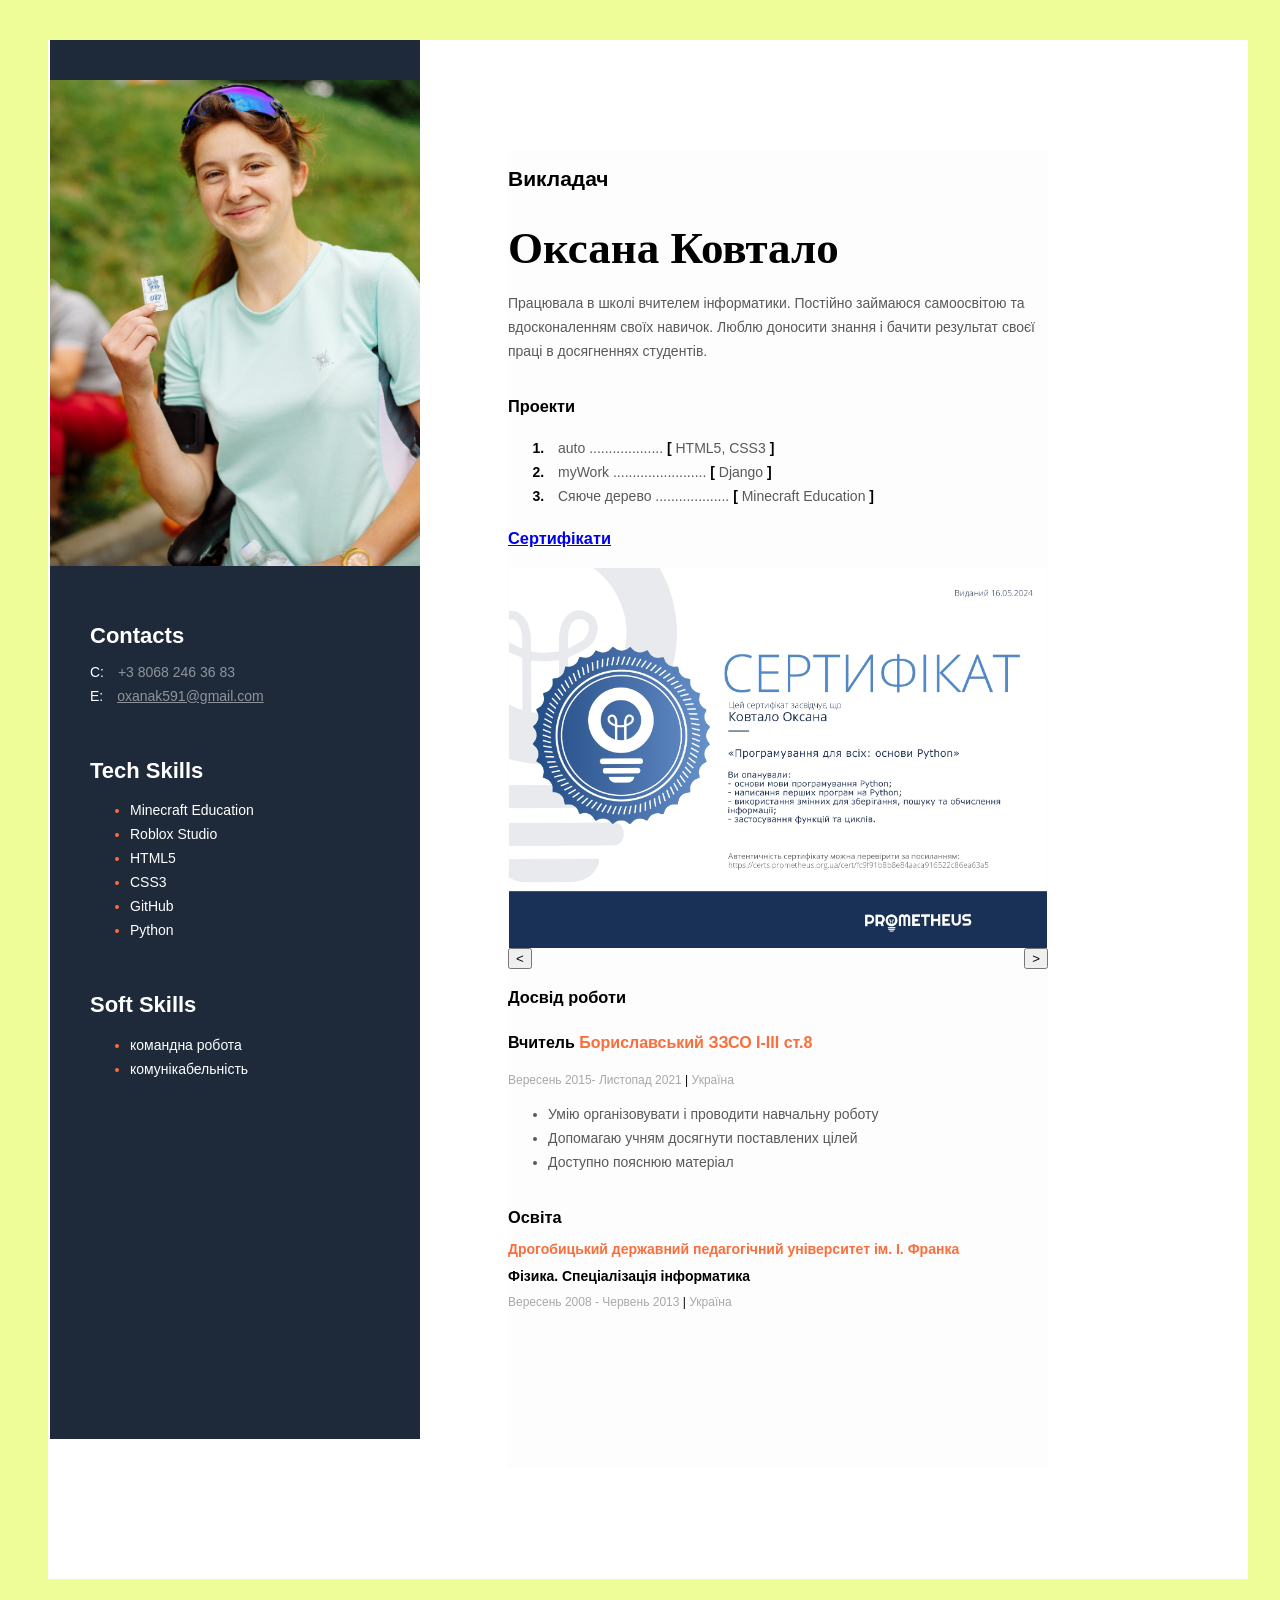
<file: index.htm>
<!DOCTYPE html>
<html class="no-touch" lang="eng"><head>
<meta http-equiv="content-type" content="text/html; charset=UTF-8">
    <meta charset="UTF-8">
    <meta name="viewport" content="width=device-width, initial-scale=10">
    <title>My resume</title>
    <link rel="preconnect" href="https://fonts.gstatic.com/">
    <link rel="stylesheet" href="css/style.css">
    <script src="js/script.js"></script>
  </head>
  <body>
    <!--- Main container-->
    <div class="main-conteiner">
      <!-- Main content section -->
      <div class="abput-me-section">
        <!--- About me section-->
        <div>
          <h2 class="about-me-proffesion">Викладач</h2>
          <h1>Оксана Ковтало</h1>

          <p>
            Працювала в школі вчителем інформатики. Постійно займаюся самоосвітою та вдосконаленням своїх навичок. Люблю доносити знання і бачити результат своєї праці в досягненнях студентів. 
          </p>
        </div>

        <!--- My project section-->
        <div class="my-project-section">
          <h3>Проекти</h3>
          <ol>
            <li class="projects-items">
              <a href="https://auto-simple-site.netlify.app/index.html">auto
              </a>
              <span>...................</span>
              [<span> HTML5, CSS3 </span>]
            </li>
            <li>
              <a href="https://github.com/Oxana591/my_project">myWork
              </a>
              <span>........................</span>
              [<span> Django </span>]
            </li>
              <li class="projects-items">
              <a href="https://youtu.be/xyUuIZzEBIM?si=1ImS_C5byK6LhdKb">Сяюче дерево
              </a>
              <span>...................</span>
              [<span> Minecraft Education </span>]
            </li>
            
          </ol>
            <h3><a href='https://github.com/Oxana591/Portfolio.git' target='blank'>Сертифікати</a></h3>
            <div class="slider">
              
                <img class="slider-img" src="images/1.jpg" alt="1" >
              
              <div class="sliderButton">
                <input type="submit" value="<" onclick="prev()">
                <input type="submit" value=">" onclick="next()">
              </div>
            </div>
            
        </div>

        <!-- My work experience section -->
        <div class="my-work-experience">
          <h3>Досвід роботи</h3>

          <!-- Company 1-->
          <div>
            <h4>Вчитель <span>Бориславський ЗЗСО І-ІІІ ст.8</span></h4>
            <p class="date">
              Вересень 2015- Листопад 2021 <span>|</span> Україна
            </p>

            <ul>
              <li>
                Умію організовувати і проводити навчальну роботу 
              </li>
              <li>Допомагаю учням досягнути поставлених цілей</li>
              <li>Доступно пояснюю матеріал</li>
              
            </ul>
          </div>
        </div>

        

        <!-- Education -->
        <div class="education">
          <h3 class="education-text">Освіта</h3>
          <h4 class="education-text">
            <span>Дрогобицький державний педагогічний університет ім. І. Франка
            </span>
          </h4>
          <h4 class="education-text">Фізика. Спеціалізація інформатика</h4>
          <p class="date education-text">
            Вересень 2008 - Червень 2013 <span>|</span> Україна
          </p>
        </div>
      </div>

      <!--- Sidebar section -->
      <aside class="aside-section">
        <img src="images/photo.jpg" alt="my photo">

        <!-- contact section -->
        <div class="contacts-section">
          <h3>Contacts</h3>
          <div>
            <span>C:</span>
            <a class="contacts-section-type" href="tel:+3 8068 246 36 83">+3 8068 246 36 83</a>
          </div>
          <div>
            <span>E:</span>
            <a class="contact-section-link" href="oxanak591@gmail.com">oxanak591@gmail.com</a>
          </div>
        </div>

        <!-- texh skills section -->
        <div class="tech-skill-section">
          <h4>Tech Skills</h4>
          <ul>
            <li><span>Minecraft Education</span></li>
              <li><span>Roblox Studio</span></li>
            <li><span>HTML5</span></li>
            <li><span>CSS3</span></li>
            <li><span>GitHub</span></li>
            <li><span>Python</span></li>
            
          </ul>
        </div>

        <!-- soft skills section -->
        <div class="soft-skill-section">
          <h4>Soft Skills</h4>
          <ul>
            <li><span>командна робота</span></li>
            <li><span>комунікабельність</span></li>
          </ul>
        </div>
      </aside>
    </div>
  

</body>
</html>
</file>
<file: css/style.css>
body {
  background-color: #eefd98;
  font-family: 'Montserrat', sans-serif;
  font-size: 14px;
  line-height: 24px;
  color: #595959;
}
h1 {
  font-family: Montserrat;
  font-size: 45px;
  color: #000;
}
.about-me-proffesion {
  font-weight: 700;
  color: #000;
  margin-bottom: 45px;
}
.main-conteiner {
  display: flex;
  flex-direction: row-reverse;
  width: 1200px;
  background: rgb(255, 255, 255);
  margin: 40px;
}
.abput-me-section {
  background-color: rgb(253, 253, 253);
  display: flex;
  flex-direction: column;
  width: 830px;
  height: 1319px;
  margin: 110px 200px 110px 460px;
}

.slider{
  max-width: 550px;
  height: 400px;

}

.slider img{
  height:380px;
  display: block;
  margin-left: auto;
  margin-right: auto;
}
.slider .sliderButton{
  display: flex;
  flex-direction: row;
  justify-content: space-between;
  align-items: flex-start;
  align-content: space-between;
  
}
.my-work-experience div {
  margin-bottom: 20px;
}
.education h4 {
  font-weight: bold;
  font-size: 14px;
  line-height: 17px;
}
.education-text {
  margin: 10px auto;
}
/* Sidebar section */
.aside-section {
  background-color: #1e2939;
  width: 370px;
  height: 1319px;
  position: absolute;
  left: 50px;
  top: 40px;
  color: #fff;
  padding: 40px 0px;
}
.contacts-section,
.tech-skill-section,
.soft-skill-section {
  margin: 50px 0px 0px 40px;
}
.tech-skill-section li,
.soft-skill-section li {
  list-style-type: disc;
  color: #fb6d3a;
}
.tech-skill-section li span,
.soft-skill-section li span {
  color: #fff;
}

/* contacts section */
.contacts-section-type {
  text-decoration: none;
}
.contacts-section-type,
.contact-section-link {
  font-size: 14px;
  line-height: 24px;
  color: #fff;
  opacity: 0.5;
  margin-left: 10px;
}
.aside-section h3,
.aside-section h4 {
  font-size: 22px;
  line-height: 26.82px;
  font-weight: 700;
  color: #fff;
  margin-bottom: 10px;
}
.aside-section img {
  width: 370px;
}
h3 {
  font-size: 22;
  color: #000;
  line-height: 27px;
}
ol li {
  font-size: 14px;
  font-weight: 700;
  color: #000;
}
ol li a {
  font-weight: 400;
  text-decoration: none;
  color: #595959;
  margin-left: 10px;
}
ol li span {
  font-weight: 400;
  color: #595959;
}
h4 {
  font-size: 16px;
  line-height: 19.5px;
  font-weight: 700;
  color: #000;
}
h4 span {
  color: #fb6d3a;
}
.date {
  font-size: 12px;
  line-height: 15px;
  color: #a8a8a8;
}
.date span {
  font-size: 12px;
  line-height: 15px;
  color: #000;
}
</file>
